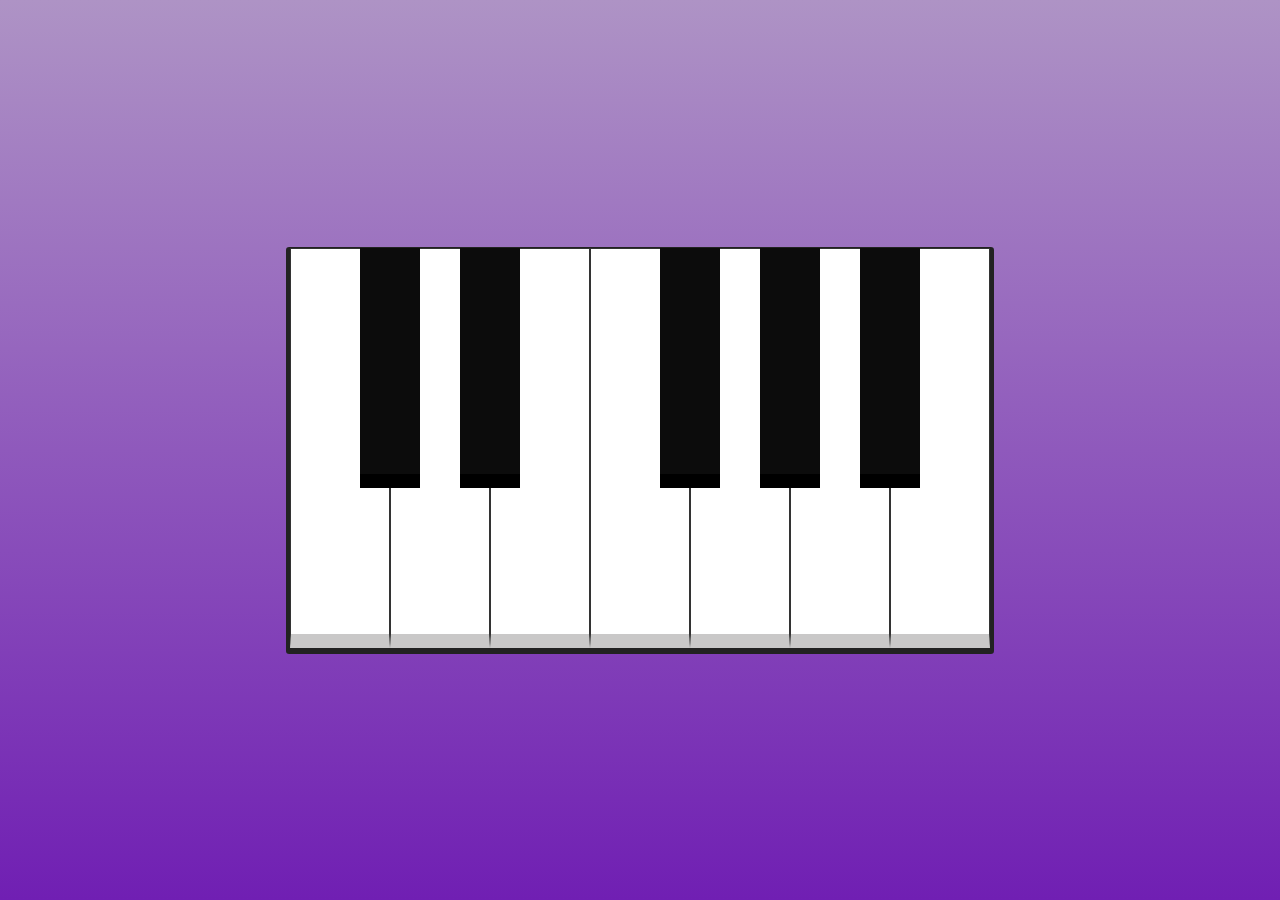
<file: assets/projects/piano-web/index.html>
<!DOCTYPE html>
<html lang="pt-br">
<head>
  <meta charset="UTF-8">
  <meta name="viewport" content="width=device-width, initial-scale=1.0">
  <meta http-equiv="X-UA-Compatible" content="ie=edge">

  <link rel="stylesheet" href="assets/css/styles.css">
  <link rel="icon" href="assets/images/piano.ico">
  <script src="assets/js/script.js" defer></script>
  
  <title>Piano WEB</title>
  
</head>

<body>

  <div class="piano">
    <div data-note="C" class="key white"></div>
    <div data-note="Db" class="key black"></div>
    <div data-note="D" class="key white"></div>
    <div data-note="Eb" class="key black"></div>
    <div data-note="E" class="key white"></div>
    <div data-note="F" class="key white"></div>
    <div data-note="Gb" class="key black"></div>
    <div data-note="G" class="key white"></div>
    <div data-note="Ab" class="key black"></div>
    <div data-note="A" class="key white"></div>
    <div data-note="Bb" class="key black"></div>
    <div data-note="B" class="key white"></div>
  </div>

  <audio id="C" src="assets/notes/C.mp3"></audio>
  <audio id="Db" src="assets/notes/Db.mp3"></audio>
  <audio id="D" src="assets/notes/D.mp3"></audio>
  <audio id="Eb" src="assets/notes/Eb.mp3"></audio>
  <audio id="E" src="assets/notes/E.mp3"></audio>
  <audio id="F" src="assets/notes/F.mp3"></audio>
  <audio id="Gb" src="assets/notes/Gb.mp3"></audio>
  <audio id="G" src="assets/notes/G.mp3"></audio>
  <audio id="Ab" src="assets/notes/Ab.mp3"></audio>
  <audio id="A" src="assets/notes/A.mp3"></audio>
  <audio id="Bb" src="assets/notes/Bb.mp3"></audio>
  <audio id="B" src="assets/notes/B.mp3"></audio>

</body>

</html>
</file>
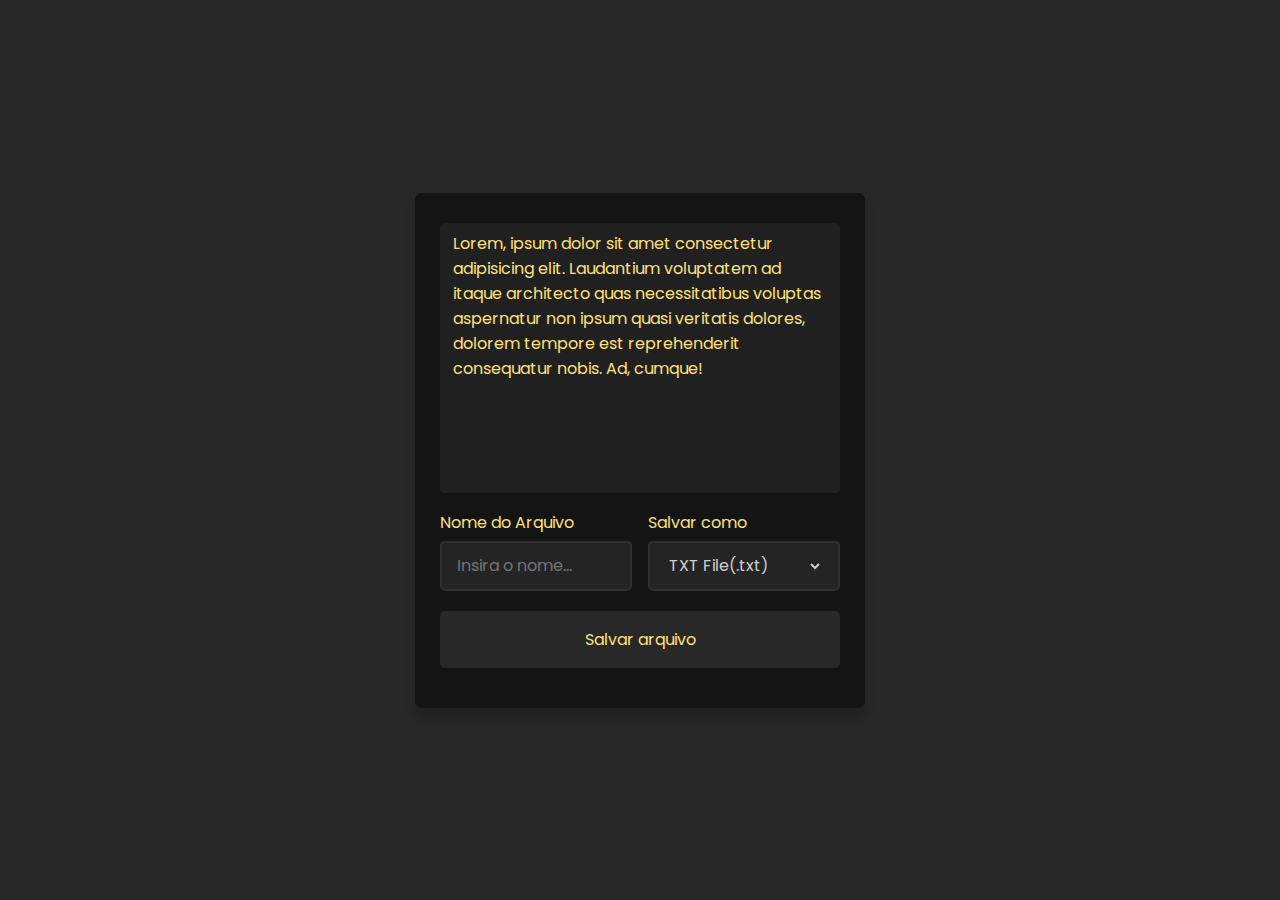
<file: assets/projects/save-files-web/index.html>
<!DOCTYPE html>
<html lang="pt-br" dir="ltr">
<head>
    <meta charset="UTF-8">
    <meta http-equiv="X-UA-Compatible" content="IE=edge">
    <meta name="viewport" content="width=device-width, initial-scale=1.0">
    <link rel="icon" href="file.ico">

    <link rel="stylesheet" href="assets/css/style.css">

    <title>Salvar Arquivos</title>
</head>
<body>
    <div class="wrapper">
        <textarea placeholder="Escreva...">
Lorem, ipsum dolor sit amet consectetur adipisicing elit. Laudantium voluptatem ad itaque architecto quas necessitatibus voluptas aspernatur non ipsum quasi veritatis dolores, dolorem tempore est reprehenderit consequatur nobis. Ad, cumque!
        </textarea>
        <div class="file-options">
            <div class="option file-name">
                <label style="color: #ffe07b;">Nome do Arquivo</label>
                <input style="background-color: #242424; color: #ffffff; border: 2px solid #303030;" type="text" placeholder="Insira o nome...">
            </div>
            <div class="option save-as">
                <label style="color: #ffe07b;">Salvar como</label>
                <div class="select-menu" style="background-color: #242424; color: #ffffff; border: 2px solid #303030;">
                    <select style="background-color: #242424; color: #cecece;">
                        <option value="text/plain">TXT File(.txt)</option>
                        <option value="text/javascript">JavaScript File(.js)</option>
                        <option value="text/html">HTML File(.html)</option>
                        <option value="image/svg+xml">SVG File(.svg)</option>
                        <option value="application/msword">DOC File(.doc)</option>
                        <option value="application/vnd.ms-powerpoint">PowerPoint File(.ppt)</option>
                    </select>
                </div>
            </div>
        </div>
        <button class="save-btn">Salvar arquivo</button>
    </div>
</body>

<script src="assets/js/main.js" defer></script>

</html>
</file>
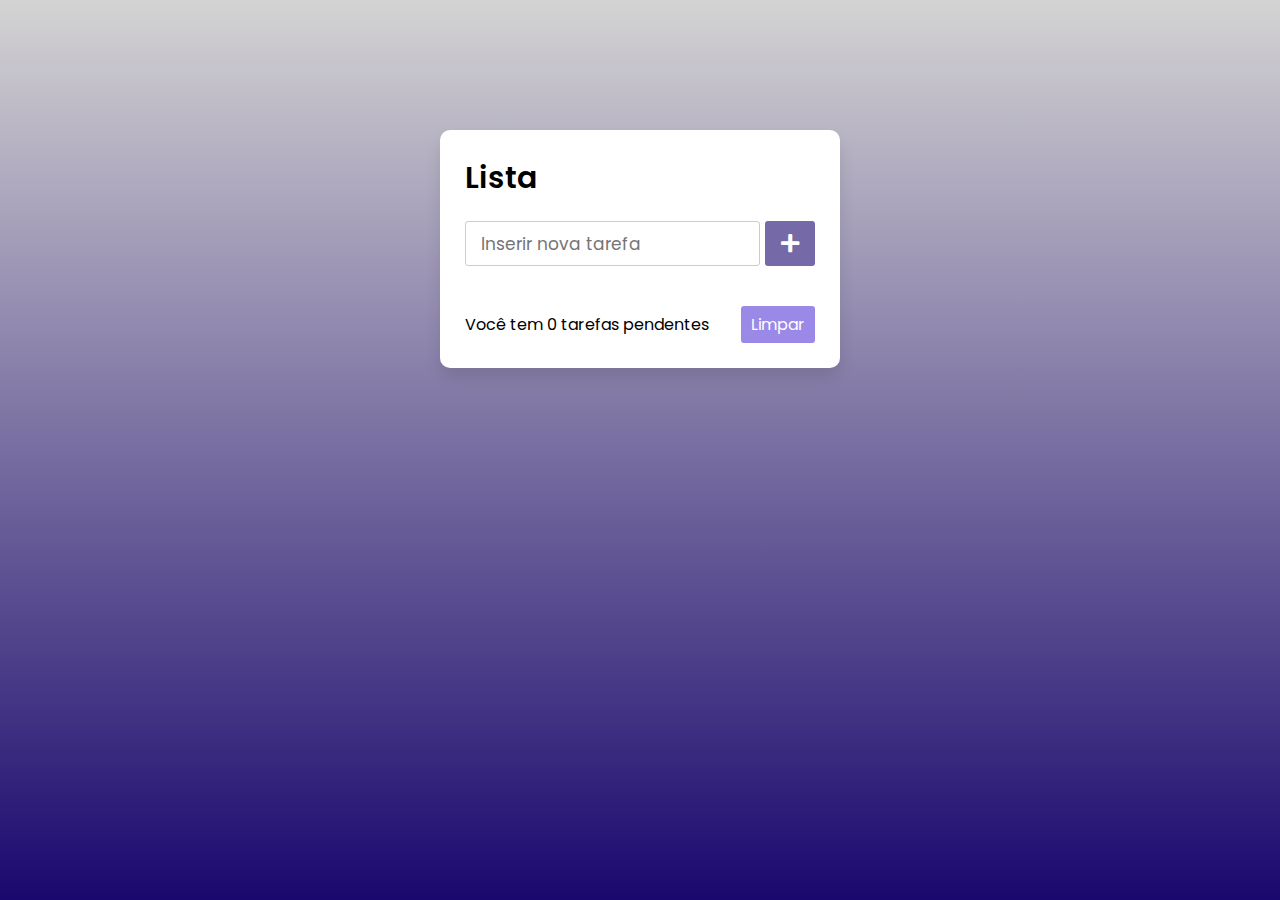
<file: assets/projects/to-do-list/index.html>
<!DOCTYPE html>
<html lang="pt-br">
<head>
    <meta charset="UTF-8">
    <meta name="viewport" content="width=device-width, initial-scale=1.0">
    <title>Lista</title>
    <link rel="icon" href="images/list-ul.ico">
    <link rel="stylesheet" href="style.css">
    <link rel="stylesheet" href="https://cdnjs.cloudflare.com/ajax/libs/font-awesome/5.15.3/css/all.min.css"/>
</head>
<body>
  <div class="wrapper">
    <header>Lista</header>
    <div class="inputField">
      <input type="text" placeholder="Inserir nova tarefa">
      <button><i class="fas fa-plus"></i></button>
    </div>
    <ul class="todoList">
    </ul>
    <div class="footer">
      <span>Você tem <span class="pendingTasks"></span> tarefas pendentes</span>
      <button>Limpar</button>
    </div>
  </div>

  <script src="script.js"></script>

</body>
</html>
</file>
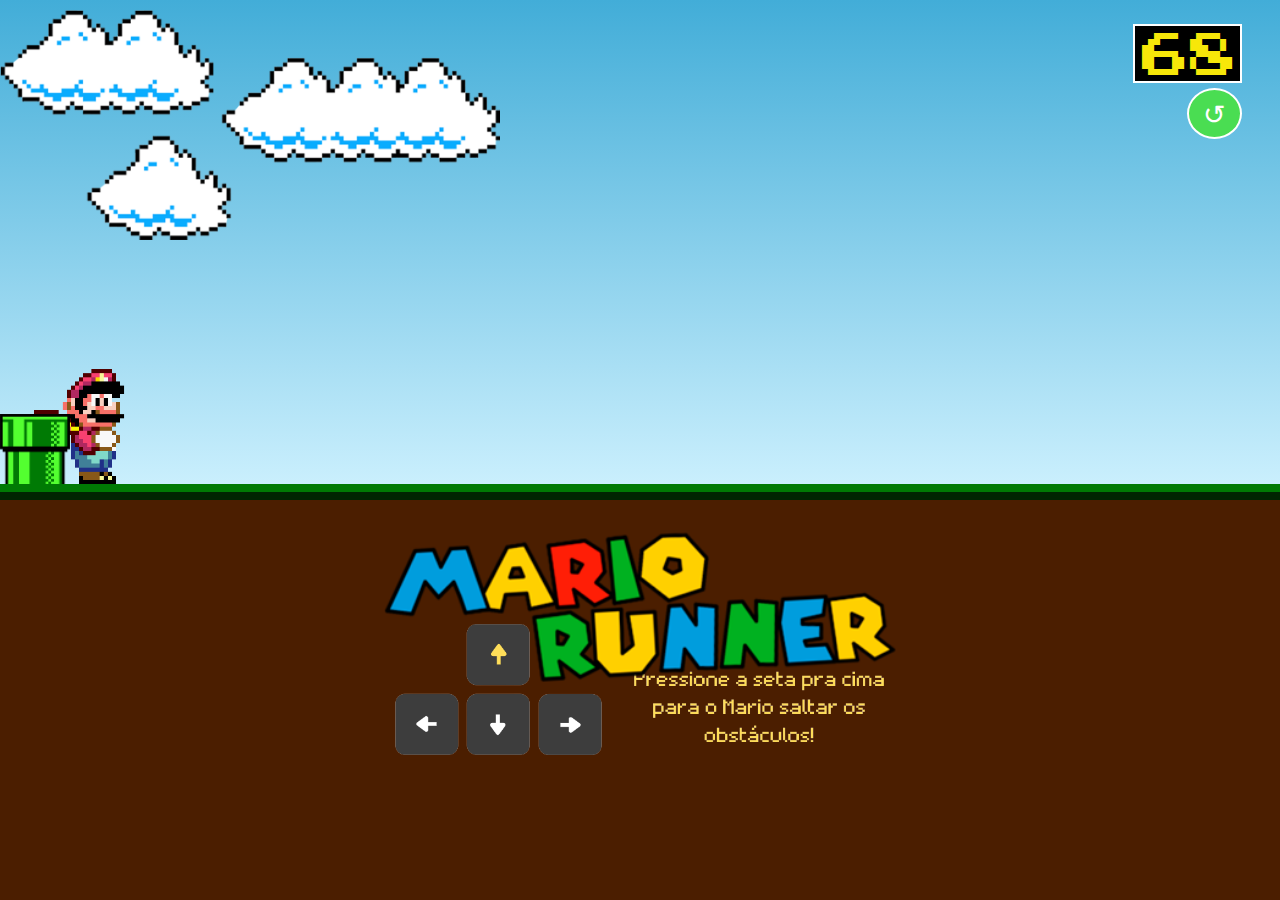
<file: assets/projects/mario-runner/Mario_Runner-WEB-main/index.html>
<!DOCTYPE html>
<html lang="pt-br">
<head>
    <meta charset="UTF-8">
    <meta name="viewport" content="width=device-width, initial-scale=1.0">
    <link rel="icon" href="assets/images/icon/favicon.ico">

    <link rel="stylesheet" href="assets/css/style.css ">
    <script src="assets/js/script.js" defer></script>

    <title>Mario Runner</title>
</head>
<body>

        <div class="bg">
            <div class="game-board">
                <p id="pts" class="pontos"></p>
                <a href="#" class="refresh">↺</a>
                <img src="assets/images/png/clouds.png" class="clouds">
                <img src="assets/images/gif/mario.gif" class="mario jump">
                <img src="assets/images/png/pipe.png" class="pipe">
            </div>
        </div>

        <div class="bg-logo">
            <img src="assets/images/png/Logo_ajeitada.png" class="logo">
            <img src="assets/images/png/instructions.png" class="instructions">
        </div>


</body>
</html>
</file>
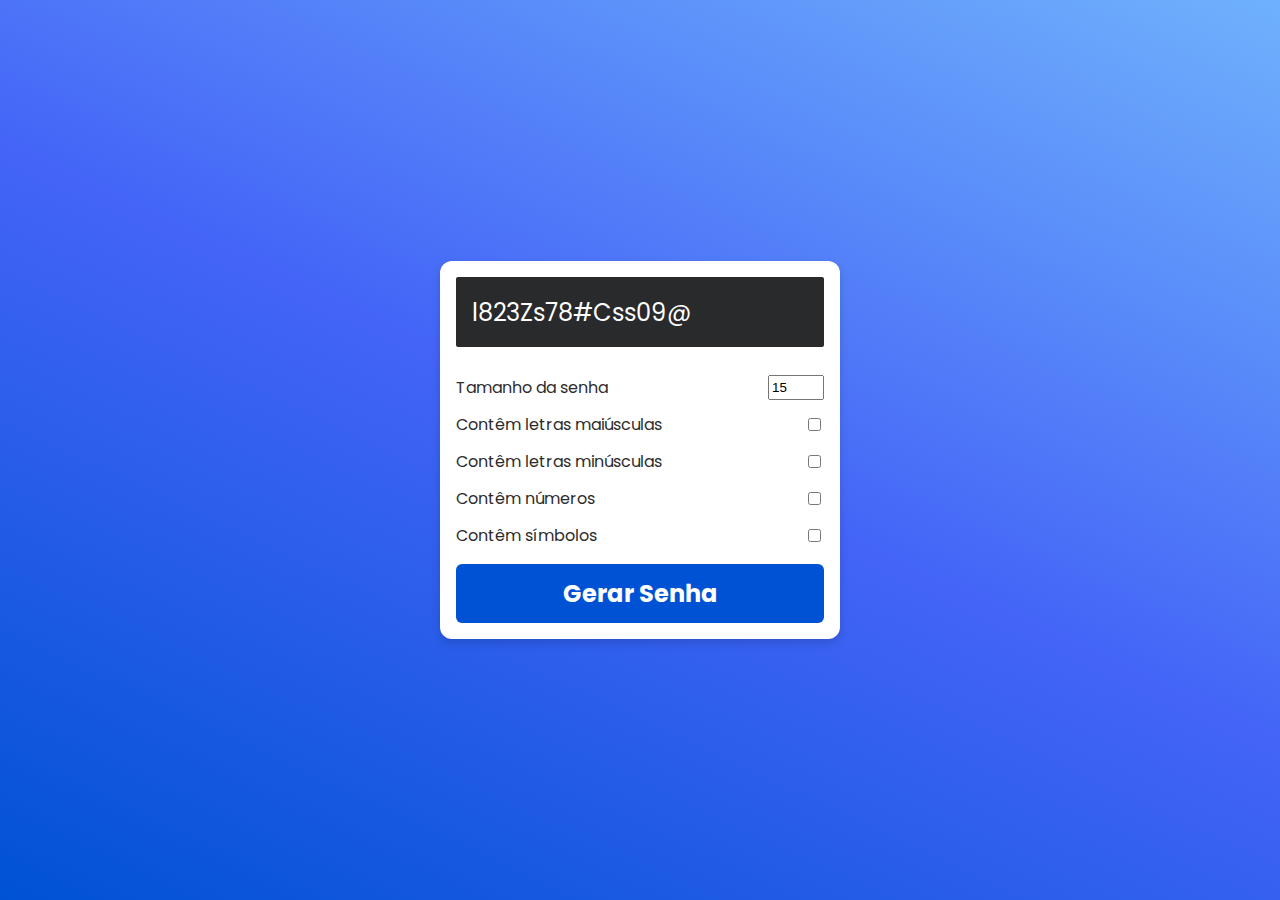
<file: assets/projects/password-generator/Password-generator-with-Web-main/index.html>
<!DOCTYPE html>
<html lang="pt-br">
    <head>
        <meta charset="UTF-8" />
        <meta name="viewport" content="width=device-width, initial-scale=1.0" />
        <title>Gerador de Senha</title>
        <link rel="stylesheet" href="style.css" />
        <link rel="icon" href="images/lock-access.svg" />
        <script src="script.js" defer></script>
    </head>
    <body>
        <div class="pw-container">
            <div class="pw-header">
                <div class="pw">
                    <span id="pw">l823Zs78#Css09@</span>
                    <button id="copy">Copiar</button>
                </div>
            </div>
            <div class="pw-body">
                <div class="form-control">
                    <label for="len">Tamanho da senha</label>
                    <input id="len" value="15" type="number" min="2" max="30" />
                </div>
                <div class="form-control">
                    <label for="upper">Contêm letras maiúsculas</label>
                    <input id="upper" type="checkbox" />
                </div>
                <div class="form-control">
                    <label for="lower">Contêm letras minúsculas</label>
                    <input id="lower" type="checkbox" />
                </div>
                <div class="form-control">
                    <label for="number">Contêm números</label>
                    <input id="number" type="checkbox" />
                </div>
                <div class="form-control">
                    <label for="symbol">Contêm símbolos </label>
                    <input id="symbol" type="checkbox" />
                </div>
                <button class="generate" id="generate">
                    Gerar Senha
                </button>
            </div>
        </div>
    </body>
</html>
</file>
<file: assets/projects/piano-web/assets/css/styles.css>
*, *::before, *::after {
  box-sizing: border-box;
}

body {
  background: linear-gradient(to bottom, #ae93c5 0%, #701fb3 100%);
  margin: 0;
  min-height: 100vh;
  display: flex;
  justify-content: center;
  align-items: center;
}

.piano {
  display: flex;
  border-bottom: 6px solid #222222;
  border-left: 4px solid #222222;
  border-right: 4px solid #222222;
  border-top: 1px solid #222222;
  border-radius: 0.2rem;
}

.key {
  height: calc(var(--width) * 4);
  width: var(--width);
}

.white {
  --width: 100px;
  background-color: white;
  border: 1px solid #333;
  border-bottom: 14px solid #c9c8c8;
  transition: .1s;
}

.white.active {
  transition: .1s;
  background-color: #CCC;
  border-bottom: 14px solid #b1b0b0;
}

.black {
  --width: 60px;
  background-color: #0c0c0c;
  margin-left: calc(var(--width) / -2);
  margin-right: calc(var(--width) / -2);
  z-index: 2;
  transition: .1s;
  padding-top: 1rem;
  border-bottom: 14px solid #000000;
}

.black.active {
  transition: .1s;
  background-color: #333;
  border-bottom: 14px solid #0f0f0f;
}
</file>
<file: assets/projects/save-files-web/assets/css/style.css>
@import url('https://fonts.googleapis.com/css2?family=Poppins:wght@400;500;600&display=swap');
*{
    margin: 0;
    padding: 0;
    box-sizing: border-box;
    font-family: 'Poppins', sans-serif;
}

body{
    display: flex;
    align-items: center;
    justify-content: center;
    background: #282828;
    min-height: 100vh;
}

.wrapper{
    width: 450px;
    border-radius: 7px;
    background: #141414;
    padding: 30px 25px 40px;
    box-shadow: 0px 10px 10px rgba(0, 0, 0, 20%);
}

.wrapper :where(textarea, input, select, button){
    width: 100%;
    outline: none;
    border: none;
    font-size: 16px;
    border-radius: 5px;
}

.wrapper textarea{
    height: 270px;
    resize: none;
    padding: 8px 13px;
    background-color: #202020;
    color: #ffe07b;
    border: none;
}

.wrapper .file-options{
    display: flex;
    margin-top: 10px;
    align-items: center;
    justify-content: space-between;
}

.file-options .option{
    width: calc(100% / 2 - 8px);
}

.option :where(input, .select-menu){
    height: 50px;
    padding: 0 15px;
    margin-top: 6px;
    border-radius: 5px;
    border: none;
}

.option .select-menu select{
    height: 46px;
    background: none;
}

.file-name{
    color: #141414;
}

.wrapper .save-btn{
    color: #ffe07b;
    margin-top: 20px;
    padding: 16px 0;
    cursor: pointer;
    transition: .4s;
    background: #282828;
}

.save-btn:hover{
    background: #ffe07b;
    color: #141414;
}
</file>
<file: assets/projects/to-do-list/style.css>
@import url('https://fonts.googleapis.com/css2?family=Poppins:wght@200;300;400;500;600;700&display=swap');
*{
  margin: 0;
  padding: 0;
  box-sizing: border-box;
  font-family: 'Poppins', sans-serif;
}
::selection{
  color: #ffff;
  background: #3711dd;
}
body{
  width: 100%;
  height: 100vh;
  padding: 10px;
  background: linear-gradient(to bottom, #d4d3d3 0%, #1b086e 100%);
}
.wrapper{
  background: #fff;
  max-width: 400px;
  width: 100%;
  margin: 120px auto;
  padding: 25px;
  border-radius: 10px;
  box-shadow: 0px 10px 15px rgba(0,0,0,0.1);
}
.wrapper header{
  font-size: 30px;
  font-weight: 600;
}
.wrapper .inputField{
  margin: 20px 0;
  width: 100%;
  display: flex;
  height: 45px;
}
.inputField input{
  width: 85%;
  height: 100%;
  outline: none;
  border-radius: 3px;
  border: 1px solid #ccc;
  font-size: 17px;
  padding-left: 15px;
  transition: all 0.3s ease;
}
.inputField input:focus{
  border-color: #1b086e;
}
.inputField button{
  width: 50px;
  height: 100%;
  border: none;
  color: #fff;
  margin-left: 5px;
  font-size: 21px;
  outline: none;
  background: #1b086e;
  cursor: pointer;
  border-radius: 3px;
  opacity: 0.6;
  pointer-events: none;
  transition: all 0.3s ease;
}
.inputField button:hover,
.footer button:hover{
  background: #3711dd;
}
.inputField button.active{
  opacity: 1;
  pointer-events: auto;
}
.wrapper .todoList{
  max-height: 250px;
  overflow-y: auto;
}
.todoList li{
  position: relative;
  list-style: none;
  margin-bottom: 8px;
  background: #f2f2f2;
  border-radius: 3px;
  padding: 10px 15px;
  cursor: default;
  overflow: hidden;
  word-wrap: break-word;
}
.todoList li .icon{
  position: absolute;
  right: -45px;
  top: 50%;
  transform: translateY(-50%);
  background: #583bd8;
  width: 45px;
  text-align: center;
  color: #fff;
  padding: 10px 15px;
  border-radius: 0 3px 3px 0;
  cursor: pointer;
  transition: all 0.2s ease;
}
.todoList li:hover .icon{
  right: 0px;
}
.wrapper .footer{
  display: flex;
  width: 100%;
  margin-top: 20px;
  align-items: center;
  justify-content: space-between;
}
.footer button{
  padding: 6px 10px;
  border-radius: 3px;
  border: none;
  outline: none;
  color: #fff;
  font-weight: 400;
  font-size: 16px;
  margin-left: 5px;
  background: #583bd8;
  cursor: pointer;
  user-select: none;
  opacity: 0.6;
  pointer-events: none;
  transition: all 0.3s ease;
}
.footer button.active{
  opacity: 1;
  pointer-events: auto;
}
</file>
<file: assets/projects/mario-runner/Mario_Runner-WEB-main/assets/css/style.css>
@import url('https://fonts.googleapis.com/css2?family=Press+Start+2P&display=swap');

*{
    margin: 0;
    padding: 0;
    box-sizing: border-box;
}

body{
    font-family: 'Press Start 2P', cursive;
    background: rgb(75, 30, 0)
}

/*Logo e Instruções*/
.bg-logo{
    display: flex;
    justify-content: center;
    align-items: center;
    width: 100%;
}

.logo{
    margin-top: 2rem;
    display: flex;
    justify-content: center;
    align-items: center;
    width: 30%;
    z-index: 1;
}

.instructions{
    display: flex;
    position: absolute;
    justify-content: center;
    align-items: center;
    width: 25%;
    margin-top: 14rem;
}

/*Pontuação e refresh da página*/
.pontos{
    position: absolute;
    top: 5%;
    right: 3%;
    font-size: 3rem;
    background: #000;
    padding: 7px 2px 0 7px;
    border: 2px solid #fff;
    color: rgb(247, 231, 9);
    font-family: 'Press Start 2P', cursive;
    text-align: center;
    z-index: 1;
}

.refresh{
    position: absolute;
    text-decoration: none;
    top: 5%;
    right: 3%;
    margin-top: 4rem;
    font-size: 1.7rem;
    background: rgb(74, 221, 82);
    padding: 7px 14px 7px 14px;
    border-radius: 50%;
    border: 2px solid #fff;
    color: rgb(255, 255, 255);
    text-align: center;
    z-index: 1;
    transition: .4s;
}

.refresh:hover{
    background: rgb(85, 255, 94);
    color: rgb(255, 255, 255);
    transition: .4s;
}

/*Tela do jogo*/
.game-board{
    width: 100%;
    height: 500px;
    border-bottom: 16px ridge #007a04;
    margin: 0 auto;
    position: relative;
    overflow: hidden;
    background: linear-gradient(#42add8, #caeffd);
}

.clouds{
    position: absolute;
    top: 10px;
    width: 500px;
    animation: clouds-animation 10s linear infinite;
}

.pipe{
    position: absolute;
    bottom: -20px;
    width: 70px;
    animation: pipe-animation 2s infinite linear;
}

.mario{
    width: 150px;
    position: absolute;
    bottom: 0;
}

/*Velocidade do pulo*/
.jump{
    animation: jump 600ms ease-out;
}

/*========== SCROLL BAR ==========*/
::-webkit-scrollbar{
    width: .60rem;
    background-color: rgb(90, 90, 90);
    border-radius: .5rem;
}

::-webkit-scrollbar-thumb{
    background-color: rgb(221, 221, 221);
    border-radius: .5rem;
    transition: .2s;
}

::-webkit-scrollbar-thumb:hover{
    transition: .2s;
    background-color: #fff;
}

/* Animações */
@keyframes pipe-animation{
    from {
        right: -80px;
    }

    to {
        right: 100%;
    }
}

@keyframes jump {
    0% {
        bottom: 0;
    }

    40% {
        bottom: 180px;
    }

    50% {
        bottom: 180px;
    }

    60% {
        bottom: 180px;
    }

    100% {
        bottom: 0;
    }
}

@keyframes clouds-animation{
    from {
        right: -50%;
    }

    to {
        right: 100%;
    }
}

/* Media Queries */
@media screen and (max-width: 768px){
    .game-board{
        height: 400px;
    }

    .mario{
        width: 150px;
    }

    .logo{
        width: 70%;
    }
    
    .instructions{
        width: 80%;
    }

    @keyframes clouds-animation{
        from {
            right: -70%;
        }
    
        to {
            right: 100%;
        }
    }

}

@media screen and (min-width: 968px){
    .game-board{
        height: 500px;
    }

    .mario{
        width: 150px;
    }

    .logo{
        width: 40%;
    }

    .instructions{
        width: 40%;
        margin-top: 12.5rem;
    }
}

@media screen and (min-width: 1550px){
    .game-board{
        height: 500px;
    }

    .mario{
        width: 150px;
    }

    .logo{
        width: 30%;
    }

    .clouds{
        animation: clouds-animation 9s linear infinite;
    }

    .instructions{
        width: 30%;
        margin-top: 14rem;
    }
}
</file>
<file: assets/projects/password-generator/Password-generator-with-Web-main/style.css>
@import url("https://fonts.googleapis.com/css2?family=Poppins:wght@200;400;600&display=swap");

* {
    box-sizing: border-box;
}

body {
    background: linear-gradient(25deg, #0052d4, #4364f7, #6fb1fc);
    color: white;
    display: flex;
    align-items: center;
    justify-content: center;
    font-family: "Poppins", sans-serif;
    margin: 0;
    min-height: 100vh;
    
}

.pw-container {
    background-color: #ffffff;
    box-shadow: 0 4px 10px rgb(0,0,0, 15%);
    min-width: 400px;
    border-radius: 12px;
}

.pw-header {
    padding: 1rem;
}

.pw {
    background-color: #292a2b;
    display: flex;
    font-size: 1.5rem;
    align-items: center;
    height: 70px;
    width: 100%;
    position: relative;
    padding: 1rem;
    overflow: auto;
    border-radius: 2px;
    border-color: #000000 2px;
}

.pw button {
    background-color: white;
    border: none;
    color: #021538;
    cursor: pointer;
    font-family: inherit;
    font-weight: bold;
    padding: 0.25rem;
    position: absolute;
    top: 0;
    right: 0;
    transform: translate(0, 20%);
    transition: opacity 0.2s ease, transform 0.2s ease;
    opacity: 0;
}

.pw:hover button {
    opacity: 1;
    transform: translate(0, 0%);
}

.pw-body {
    padding: 0 1rem 1rem;
}

.form-control {
    color: #2c2c2c;
    display: flex;
    justify-content: space-between;
    margin: 0.75rem 0;
}

.generate {
    background-color: #0052d4;
    border: none;
    border-radius: 6px;
    font-family: "Poppins", sans-serif;
    color: #ffffff;
    cursor: pointer;
    display: block;
    font-size: 1.5rem;
    font-weight: bold;
    padding: 0.75rem;
    margin-top: 1rem;
    width: 100%;
    transition: all 0.3s ease;
}

.generate:hover{
    background: #4364f7;
}
</file>
